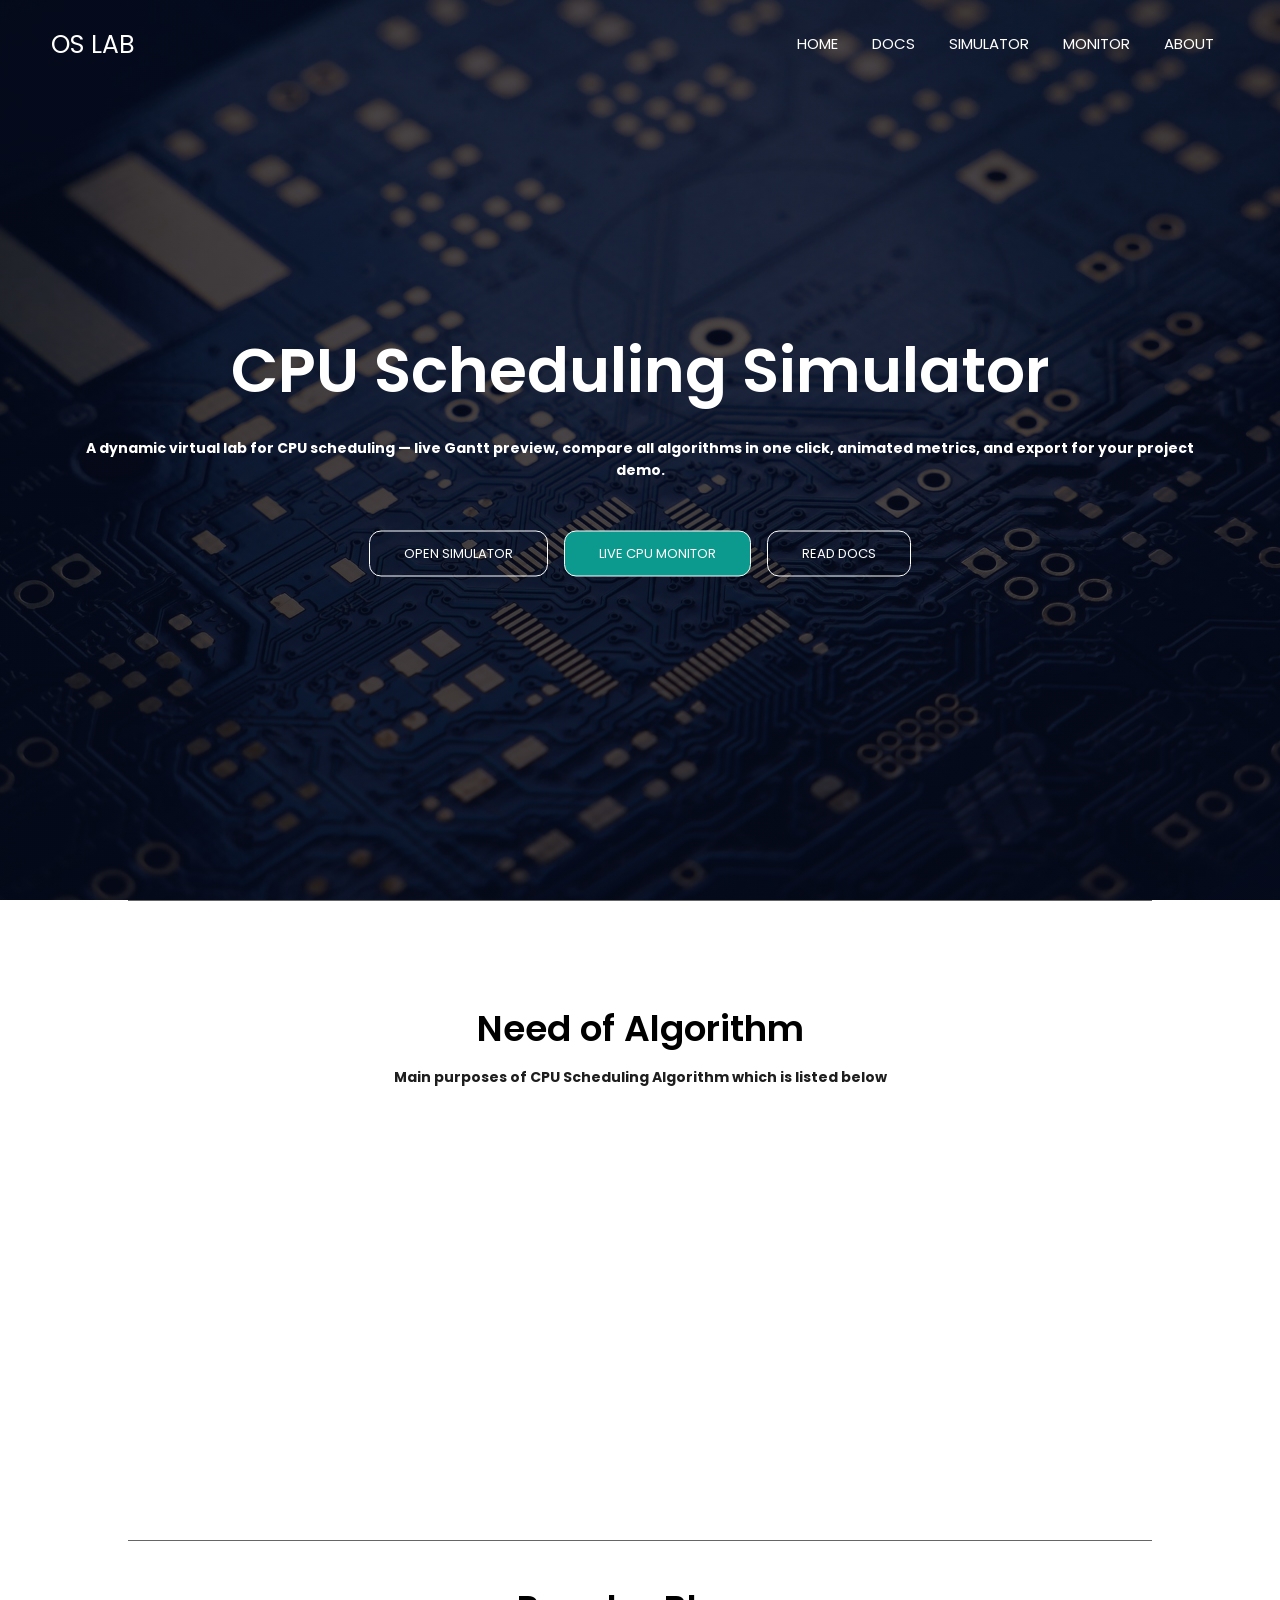
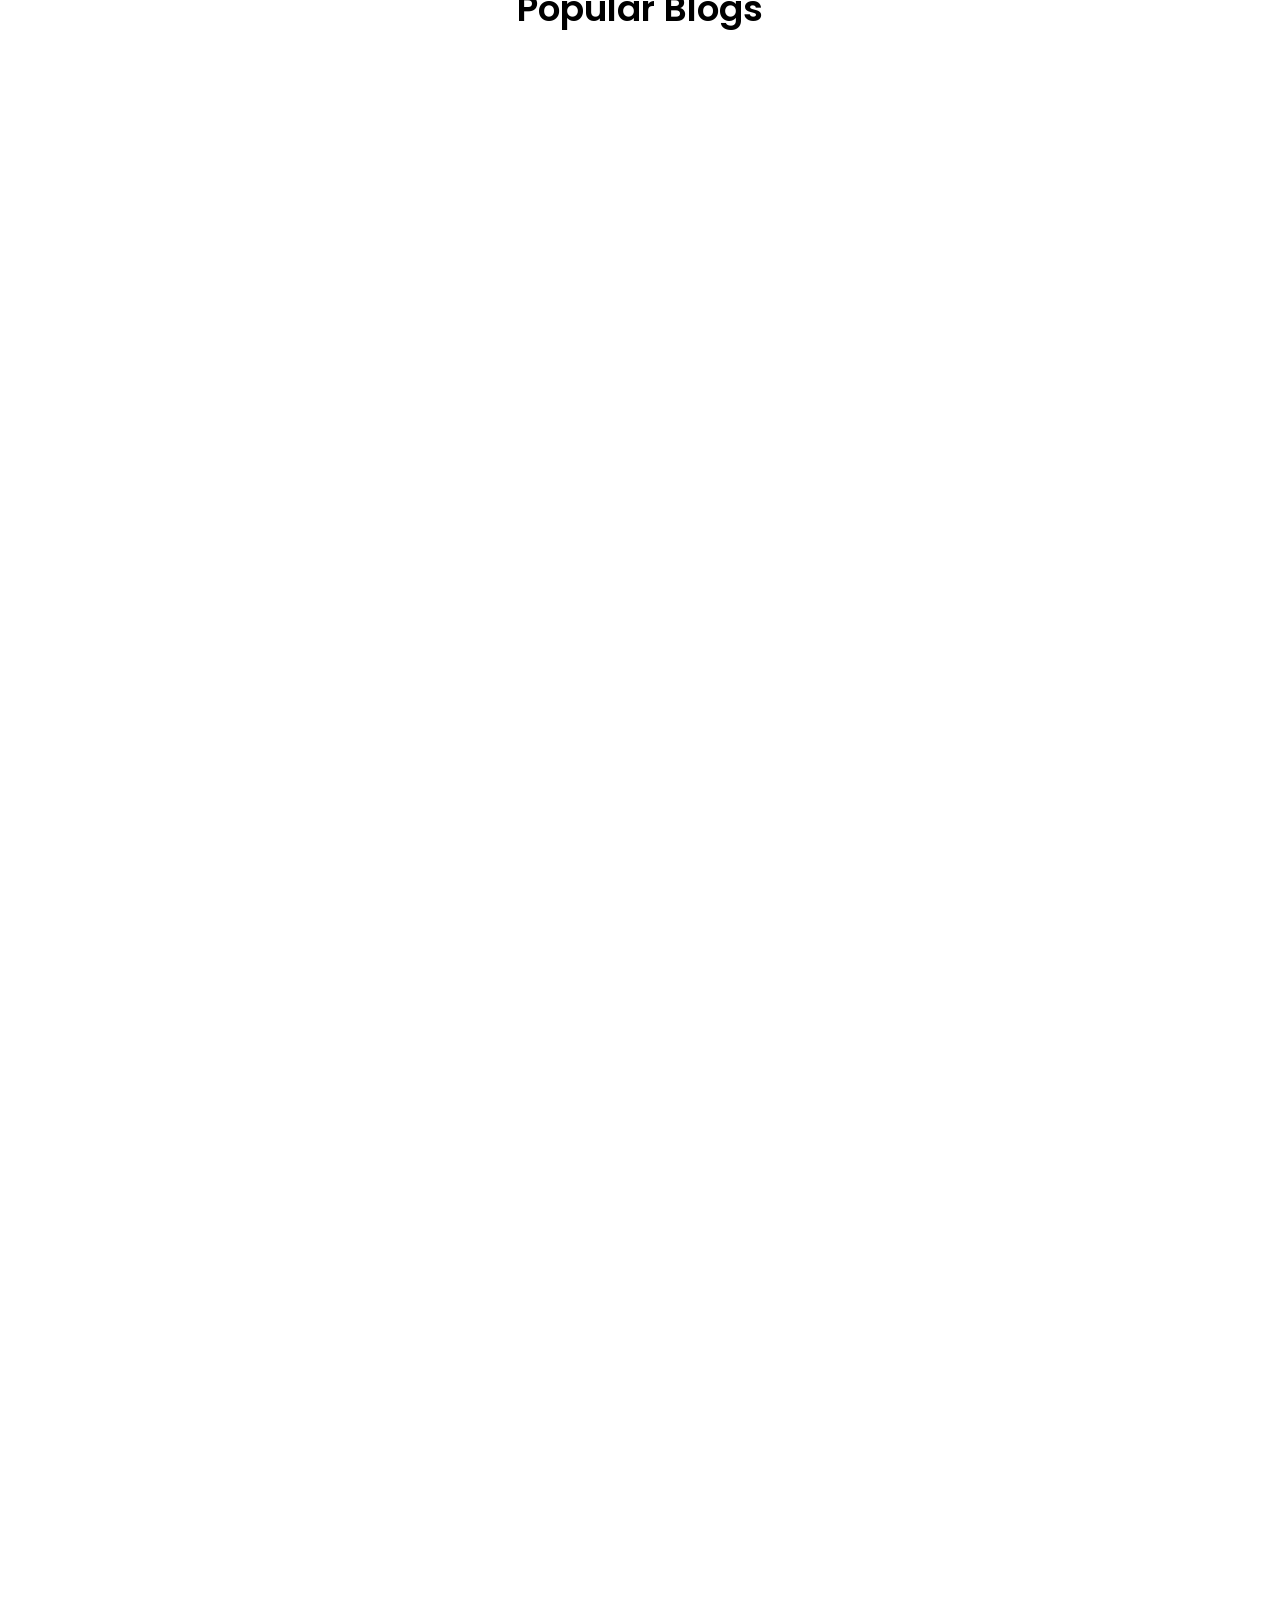
<file: index.html>
<!DOCTYPE html>
<html lang="en">

<head>
    <meta charset="UTF-8">
    <meta http-equiv="X-UA-Compatible" content="IE=edge">
    <meta name="viewport" content="width=device-width, initial-scale=1.0">
    <link rel="stylesheet" href="https://unpkg.com/aos@next/dist/aos.css" />
    <link rel="stylesheet" href="./style.css">
    <link rel="stylesheet" href="https://pro.fontawesome.com/releases/v5.10.0/css/all.css"
        integrity="sha384-AYmEC3Yw5cVb3ZcuHtOA93w35dYTsvhLPVnYs9eStHfGJvOvKxVfELGroGkvsg+p" crossorigin="anonymous" />
    <title>OS Virtual Lab</title>
</head>

<body>
    <section class="header">
        <nav>
            <a href="index.html">OS LAB</a>
            <div class="nav-links" id="navLinks">
                <i class="fas fa-window-close" onclick="hideMenu()"></i>
                <ul>
                    <li><a href="index.html">HOME</a></li>
                    <li><a href="docs.html">DOCS</a></li>
                    <li><a href="./backend/ganttcharts.html">SIMULATOR</a></li>
                    <li><a href="./backend/system-monitor.html">MONITOR</a></li>
                    <li><a href="about.html">ABOUT</a></li>

                </ul>
            </div>
            <i class="fas fa-bars" onclick="showMenu()"></i>
        </nav>

        <div class="text-box">
            <h1>
                CPU Scheduling Simulator
            </h1>
            <p id="heroTagline">
                A dynamic virtual lab for CPU scheduling — live Gantt preview, compare all algorithms
                in one click, animated metrics, and export for your project demo.
            </p>
            <a href="./backend/ganttcharts.html" class="hero-btn">OPEN SIMULATOR</a>
            <a href="./backend/system-monitor.html" class="hero-btn" style="margin-left:12px;background:#0b9a8d;">LIVE CPU MONITOR</a>
            <a href="docs.html" class="hero-btn" style="margin-left:12px;background:transparent;border:1px solid #fff;">READ DOCS</a>
        </div>
    </section>

    <section class="course">
        <h1>Need of Algorithm</h1>
        <p>Main purposes of CPU Scheduling Algorithm which is listed below</p>

        <div class="row" data-aos="zoom-in-up">
            <div class="course-colomn" >
                <h3>CPU Utilization</h3>
                <p>CPU scheduling is a process that allows one process to use the CPU while the execution of another process is on hold due to unavailability of any resource like I/O etc, thereby making full use of CPU. The aim of CPU scheduling is to maximize CPU utilization by making the system efficient, fast, and fair.</p>
            </div>
            <div class="course-colomn" >
                <h3>Max Performance</h3>
                <p>To make out the best use of the CPU and not to waste any CPU cycle, the CPU would be working most of the time(Ideally 100% of the time). Considering a real system, CPU usage should range from 40% (lightly loaded) to 90% (heavily loaded.)</p>
            </div>
            <div class="course-colomn" >
                <h3>Time Minimizing</h3>
                <p>There are many very different types of algorithms for different different tasks. By using them we can minimize waiting time, response time and turnaround time of processes. like turnaround time is minimized if most processes finish their next cpu burst within one time quantum.</p>

            </div>
        </div>
    </section>

    
    <section id="blog">
        <div class="blog-heading">
            <!-- <span>My Recent Post</span> -->
            <h1>Popular Blogs</h1>
        </div>

        <div class="blog-container" data-aos="zoom-in-up">
            <div class="blog-box">
                <div class="blog-img">
                    <img src="./images/CPU Scheduling_3.PNG" alt="Blog">
                </div>

                <div class="blog-text">
                    <span>18 July /Operating System</span>
                    <a href="https://www.fusion-reactor.com/blog/multithreading-and-multiprocessing/#:~:text=A%20multiprocessing%20system%20has%20more,runs%20parallel%20to%20each%20other." class="blog-title">Multithreading vs Multiprocessing?</a>
                    <p>In Multiprocessing, Many processes are executed simultaneously. While in multithreading, many threads of...</p>
                    <a href="https://www.fusion-reactor.com/blog/multithreading-and-multiprocessing/#:~:text=A%20multiprocessing%20system%20has%20more,runs%20parallel%20to%20each%20other." >Read More</a>
                </div>
            </div>

            <div class="blog-box">
                <div class="blog-img">
                    <img src="./images/CPU Scheduling_4.PNG" alt="Blog">
                </div>

                <div class="blog-text">
                    <span>29 Jan /Operating System</span>
                    <a href="https://www.eletimes.com/microprocessor-vs-microcontroller-what-is-the-difference#:~:text=Ultimately%2C%20microcontrollers%20and%20microprocessors%20are,that%20connects%20to%20external%20peripherals." class="blog-title">Microcontroller vs Microprocessor</a>
                    <p>microcontrollers and microprocessors are different ways of organizing and optimizing a...</p>
                    <a href="https://www.eletimes.com/microprocessor-vs-microcontroller-what-is-the-difference#:~:text=Ultimately%2C%20microcontrollers%20and%20microprocessors%20are,that%20connects%20to%20external%20peripherals." >Read More</a>
                </div>
            </div>

            <div class="blog-box">
                <div class="blog-img">
                    <img src="./images/CPU Scheduling_1.PNG" alt="Blog">
                </div>

                <div class="blog-text">
                    <span>02 Feb /Operating System</span>
                    <a href="https://www.crucial.in/articles/about-memory/what-is-the-difference-between-ram-and-rom#:~:text=RAM%20is%20volatile%20memory%20that,Find%20out%20more%20about%20RAM." class="blog-title">Difference between RAM and Rom</a>
                    <p>RAM is volatile memory that temporarily stores the files you are working on. ROM is non-volatile... </p>
                    <a href="https://www.crucial.in/articles/about-memory/what-is-the-difference-between-ram-and-rom#:~:text=RAM%20is%20volatile%20memory%20that,Find%20out%20more%20about%20RAM." >Read More</a>
                </div>
            </div>
        </div>

        <div class="blog-container" data-aos="zoom-in-up">
            <div class="blog-box">
                <div class="blog-img">
                    <img src="./images/CPU Scheduling_5.PNG" alt="Blog">
                </div>

                <div class="blog-text">
                    <span>9 Feb /Operating System</span>
                    <a href="https://www.tutorialspoint.com/semaphores-in-operating-system" class="blog-title">What is Semaphore?</a>
                    <p>a semaphore is a variable or abstract data type used to control access to a common resource by...</p>
                    <a href="https://www.tutorialspoint.com/semaphores-in-operating-system" >Read More</a>
                </div>
            </div>

            <div class="blog-box">
                <div class="blog-img">
                    <img src="./images/CPU Scheduling_6.PNG" alt="Blog">
                </div>

                <div class="blog-text">
                    <span>19 Jan /Operating System</span>
                    <a href="https://www.geeksforgeeks.org/introduction-of-deadlock-in-operating-system/" class="blog-title">What is Deadlock?</a>
                    <p>A deadlock is a condition that may happen in a system composed of multiple processes that can access...</p>
                    <a href="https://www.geeksforgeeks.org/introduction-of-deadlock-in-operating-system/" >Read More</a>
                </div>
            </div>

            <div class="blog-box">
                <div class="blog-img">
                    <img src="./images/CPU Scheduling_7.PNG" alt="Blog">
                </div>

                <div class="blog-text">
                    <span>18 May /Operating System</span>
                    <a href="https://www.techopedia.com/definition/1115/storage#:~:text=Storage%20is%20a%20process%20through,data%2C%20either%20temporarily%20or%20permanently." class="blog-title">What is Storage ?</a>
                    <p>Storage is a process through which digital data is saved within a data storage device by means of...</p>
                    <a href="https://www.techopedia.com/definition/1115/storage#:~:text=Storage%20is%20a%20process%20through,data%2C%20either%20temporarily%20or%20permanently." >Read More</a>
                </div>
            </div>
        </div>
    </section>



    <section class="course" data-aos="fade-up">
        <h1>Built for your project submission</h1>
        <div class="row">
            <div class="course-colomn">
                <h3>Report ready</h3>
                <p>Use <code>docs/PROJECT_REPORT_TEMPLATE.md</code> for chapters — abstract, design, testing, and results.</p>
            </div>
            <div class="course-colomn">
                <h3>Viva ready</h3>
                <p>Practice with <code>docs/VIVA_QUESTIONS.md</code> while running the live simulator on screen.</p>
            </div>
            <div class="course-colomn">
                <h3>Demo ready</h3>
                <p>Load sample workloads, show Gantt charts, and export CSV for your presentation slides.</p>
            </div>
        </div>
        <div class="row" style="margin-top:20px;">
            <div class="course-colomn">
                <h3>Real-time monitor</h3>
                <p>See your PC’s actual CPU &amp; RAM usage and learn how the OS manages it — linked to scheduling theory.</p>
            </div>
        </div>
    </section>

    <section class="cta" data-aos="zoom-in-up">
        <h1>Theory, simulator & project info<br>— all in one place</h1>
        <a href="./docs.html" class="hero-btn">Documentation</a>
        <a href="about.html" class="hero-btn" style="margin-left:12px;">About Project</a>
    </section>

    <section class="footer">
        <!-- <h4>About Us</h4>
        <p>Lorem ipsum dolor sit amet consectetur adipisicing elit. Soluta pariatur eveniet eaque provident error velit totam quos. Corrupti sunt omnis<br>  eligendi ut enim, sed magnamquo laboriosam, aspernatur nulla ipsum commodi itaque accusantium sapiente!</p> -->

        <!-- <div class="icons">
            <a href="https://www.facebook.com"><i  class="fab fa-facebook"></i></a>
            <a href="https://www.instagram.com/invites/contact/?i=17s1o7wfms500&utm_content=i08g8yn"><i class="fab fa-instagram"></i></a>
            <a href="https://twitter.com/Krutarth12345?t=JASTMDZLzUB4VOR-OEd_kg&s=09"><i class="fab fa-twitter"></i></a>
            <a href="https://www.linkedin.com/in/krutarth-patel-653065205 "><i class="fab fa-linkedin"></i></a>
        </div>
            
        <p>Made With <i class="far fa-heart"></i> by G5-team1</p>
        <p> <i class="fa fa-copyright"></i> copyright 2022 || All rights reserved</p> -->
    </section>

    <script>
        var navLinks = document.getElementById("navLinks");
        function showMenu() {
            navLinks.style.right = "0";
        }

        function hideMenu() {
            navLinks.style.right = "-200px";
        }

        function gotoDocs(){
            location.href = ("docs.html");
        }
    </script>

    <!-- animation for cards -->
    <script src="https://unpkg.com/aos@next/dist/aos.js"></script>
    <script>
      AOS.init({ offset: 100, duration: 800 });

      (function () {
        var lines = [
          "Live Gantt chart updates as you type…",
          "Compare FCFS, SJF, SRTF, RR & Priority instantly…",
          "Animated metrics & CSV export for your report…"
        ];
        var el = document.getElementById("heroTagline");
        if (!el) return;
        var i = 0;
        setInterval(function () {
          el.style.opacity = "0";
          setTimeout(function () {
            i = (i + 1) % lines.length;
            el.textContent = lines[i];
            el.style.opacity = "1";
          }, 400);
        }, 4000);
        el.style.transition = "opacity 0.4s ease";
      })();
    </script>
</body>

</html>
</file>
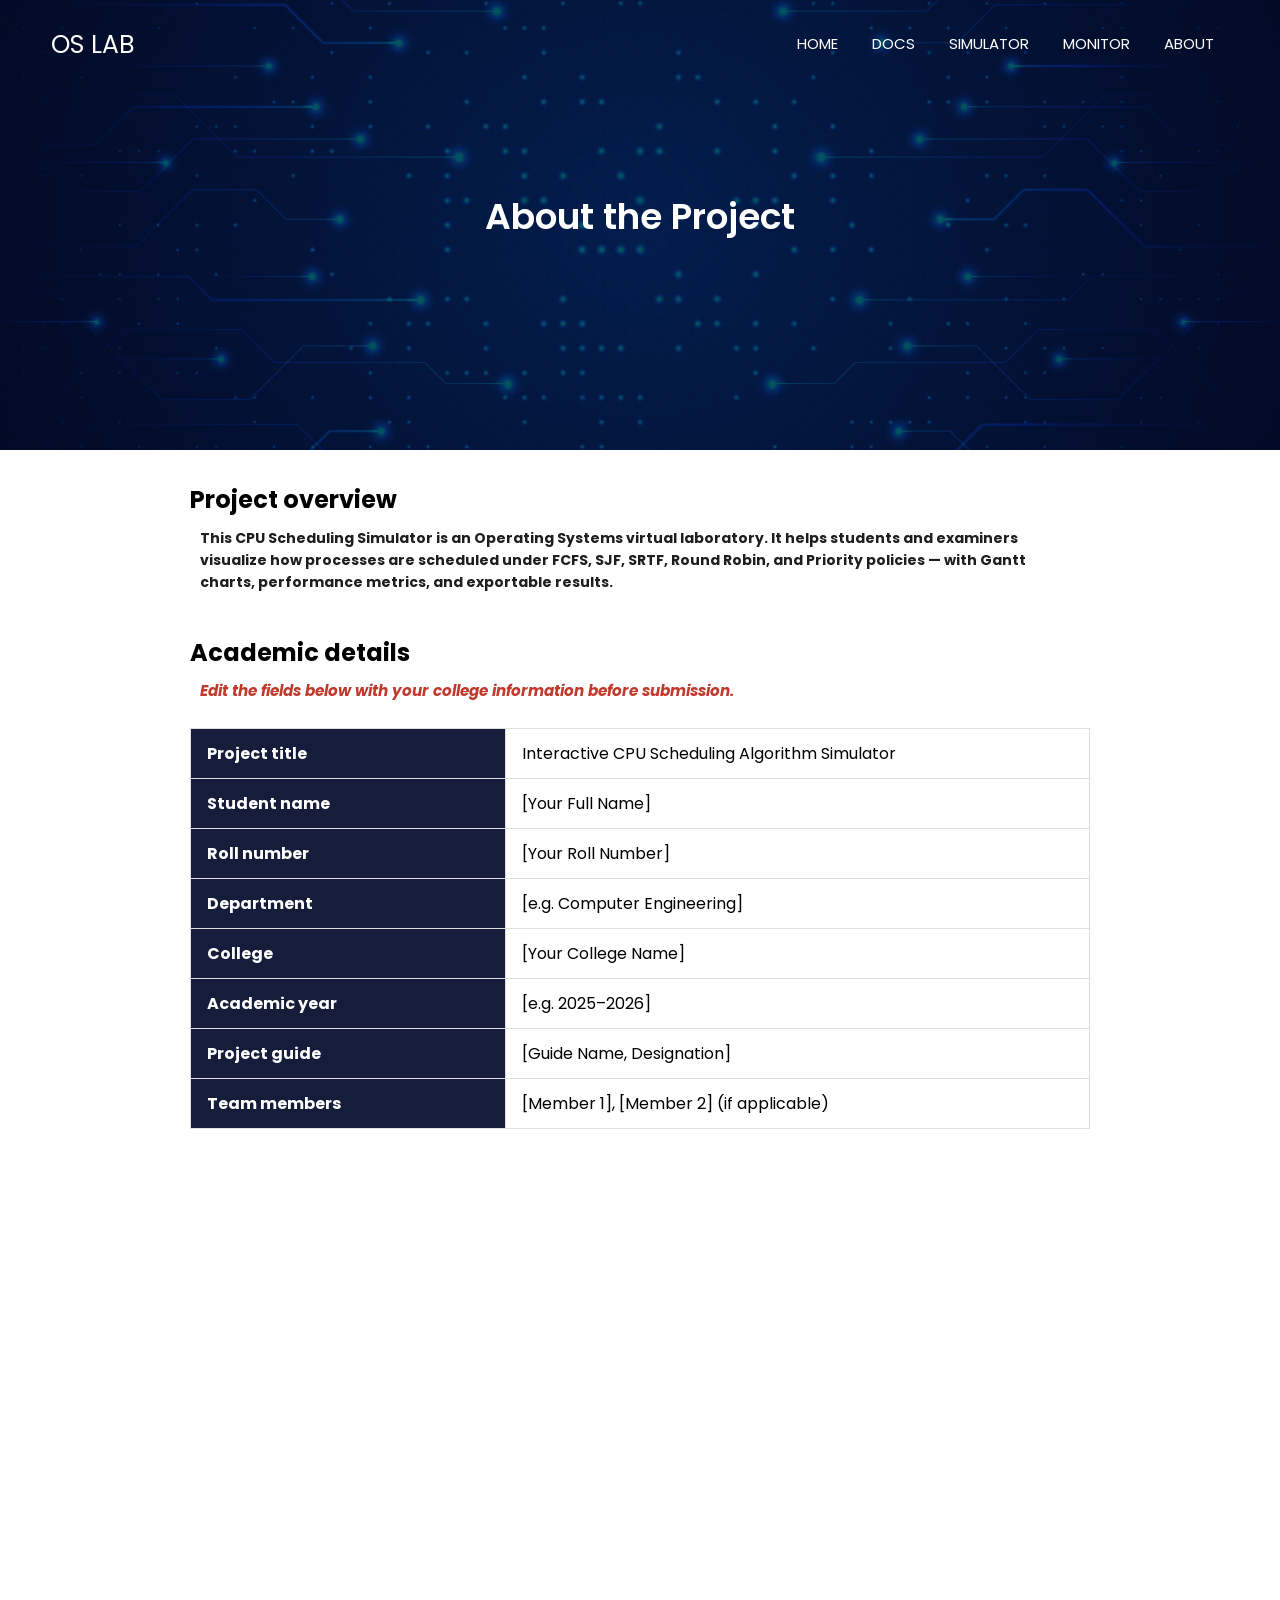
<file: about.html>
<!DOCTYPE html>
<html lang="en">

<head>
    <meta charset="UTF-8">
    <meta http-equiv="X-UA-Compatible" content="IE=edge">
    <meta name="viewport" content="width=device-width, initial-scale=1.0">
    <link rel="stylesheet" href="https://unpkg.com/aos@next/dist/aos.css" />
    <link rel="stylesheet" href="./style.css">
    <link rel="stylesheet" href="./about.css">
    <link rel="stylesheet" href="https://pro.fontawesome.com/releases/v5.10.0/css/all.css"
        integrity="sha384-AYmEC3Yw5cVb3ZcuHtOA93w35dYTsvhLPVnYs9eStHfGJvOvKxVfELGroGkvsg+p" crossorigin="anonymous" />
    <title>About Project — OS Virtual Lab</title>
</head>

<body>
    <section class="sub-header">
        <nav>
            <a href="index.html">OS LAB</a>
            <div class="nav-links" id="navLinks">
                <i class="fas fa-window-close" onclick="hideMenu()"></i>
                <ul>
                    <li><a href="index.html">HOME</a></li>
                    <li><a href="docs.html">DOCS</a></li>
                    <li><a href="./backend/ganttcharts.html">SIMULATOR</a></li>
                    <li><a href="./backend/system-monitor.html">MONITOR</a></li>
                    <li><a href="about.html">ABOUT</a></li>
                </ul>
            </div>
            <i class="fas fa-bars" onclick="showMenu()"></i>
        </nav>
        <h1>About the Project</h1>
    </section>

    <section class="about-block container_docs" data-aos="fade-up">
        <h2>Project overview</h2>
        <p>
            This <strong>CPU Scheduling Simulator</strong> is an Operating Systems virtual laboratory.
            It helps students and examiners visualize how processes are scheduled under FCFS, SJF, SRTF,
            Round Robin, and Priority policies — with Gantt charts, performance metrics, and exportable results.
        </p>
    </section>

    <section class="about-block container_docs" data-aos="fade-up">
        <h2>Academic details</h2>
        <p class="edit-hint">Edit the fields below with your college information before submission.</p>
        <table class="about-table">
            <tr><th>Project title</th><td>Interactive CPU Scheduling Algorithm Simulator</td></tr>
            <tr><th>Student name</th><td>[Your Full Name]</td></tr>
            <tr><th>Roll number</th><td>[Your Roll Number]</td></tr>
            <tr><th>Department</th><td>[e.g. Computer Engineering]</td></tr>
            <tr><th>College</th><td>[Your College Name]</td></tr>
            <tr><th>Academic year</th><td>[e.g. 2025–2026]</td></tr>
            <tr><th>Project guide</th><td>[Guide Name, Designation]</td></tr>
            <tr><th>Team members</th><td>[Member 1], [Member 2] (if applicable)</td></tr>
        </table>
    </section>

    <section class="about-block container_docs" data-aos="fade-up">
        <h2>Objectives</h2>
        <ul class="about-list">
            <li>Implement standard CPU scheduling algorithms in a browser-based tool</li>
            <li>Display Gantt-chart execution timelines for teaching and viva demos</li>
            <li>Calculate waiting time, turnaround time, and CPU utilization</li>
            <li>Provide theory documentation and report-ready templates</li>
        </ul>
    </section>

    <section class="about-block container_docs" data-aos="fade-up">
        <h2>Modules</h2>
        <ul class="about-list">
            <li><strong>Home</strong> — Introduction and navigation</li>
            <li><strong>Documentation</strong> — Algorithm theory and advantages/disadvantages</li>
            <li><strong>Simulator</strong> — Input, Gantt chart, charts, CSV export</li>
            <li><strong>Report kit</strong> — See <code>docs/PROJECT_REPORT_TEMPLATE.md</code> and <code>docs/VIVA_QUESTIONS.md</code></li>
        </ul>
    </section>

    <section class="about-block container_docs" data-aos="fade-up">
        <h2>Tools & technologies</h2>
        <p>HTML5, CSS3, JavaScript, jQuery, Bootstrap, Chart.js, MathJax</p>
    </section>

    <section class="cta" data-aos="zoom-in-up">
        <h1>Try the simulator<br>for your demo</h1>
        <a href="./backend/ganttcharts.html" class="hero-btn">Open Simulator</a>
    </section>

    <section class="footer"></section>

    <script>
        var navLinks = document.getElementById("navLinks");
        function showMenu() { navLinks.style.right = "0"; }
        function hideMenu() { navLinks.style.right = "-200px"; }
    </script>
    <script src="https://unpkg.com/aos@next/dist/aos.js"></script>
    <script>AOS.init({ offset: 80, duration: 700 });</script>
</body>

</html>
</file>
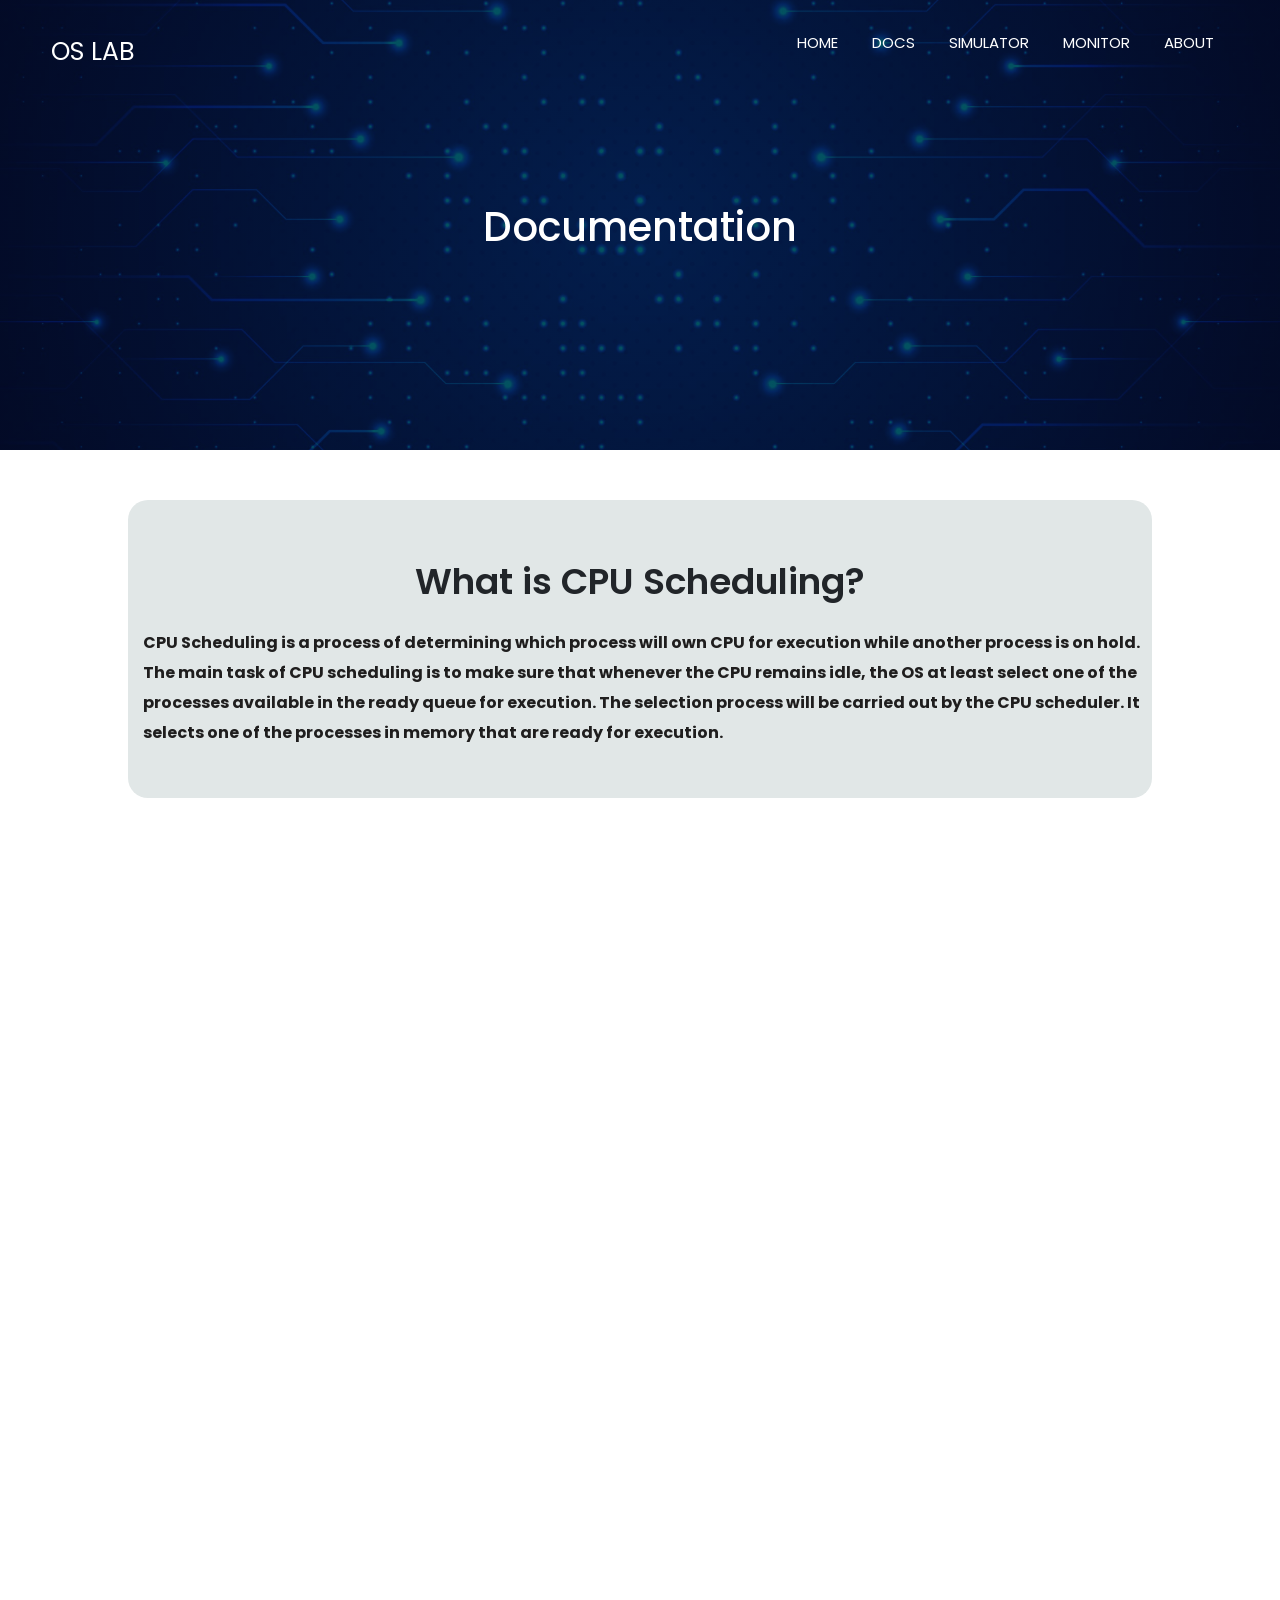
<file: docs.html>
<!DOCTYPE html>
<html lang="en">

<head>
    <meta charset="UTF-8">
    <meta http-equiv="X-UA-Compatible" content="IE=edge">
    <meta name="viewport" content="width=device-width, initial-scale=1.0">
    <link rel="stylesheet" href="https://unpkg.com/aos@next/dist/aos.css" />
    <link rel="stylesheet" href="./style.css">
    <link rel="stylesheet" href="https://pro.fontawesome.com/releases/v5.10.0/css/all.css"
        integrity="sha384-AYmEC3Yw5cVb3ZcuHtOA93w35dYTsvhLPVnYs9eStHfGJvOvKxVfELGroGkvsg+p" crossorigin="anonymous" />
    <link rel="stylesheet" href="./docs.css">
    <link href="https://cdn.jsdelivr.net/npm/bootstrap@5.1.3/dist/css/bootstrap.min.css" rel="stylesheet"
        integrity="sha384-1BmE4kWBq78iYhFldvKuhfTAU6auU8tT94WrHftjDbrCEXSU1oBoqyl2QvZ6jIW3" crossorigin="anonymous">
    <title>OS Virtual Lab</title>
</head>

<body>
    <section class="sub-header">
        <nav>
            <a href="index.html">OS LAB</a>
            <div class="nav-links" id="navLinks">
                <i class="fas fa-window-close" onclick="hideMenu()"></i>
                <ul>
                    <li><a href="index.html">HOME</a></li>
                    <li><a href="docs.html">DOCS</a></li>
                    <li><a href="./backend/ganttcharts.html">SIMULATOR</a></li>
                    <li><a href="./backend/system-monitor.html">MONITOR</a></li>
                    <li><a href="about.html">ABOUT</a></li>

                </ul>
            </div>
            <i class="fas fa-bars" onclick="showMenu()"></i>
        </nav>

        <h1>Documentation</h1>

    </section>



    <section class="container_docs" >
        <h1>What is CPU Scheduling?</h1>
        <p>CPU Scheduling is a process of determining which process will own CPU for execution while another process is
            on hold. The main task of CPU scheduling is to make sure that whenever the CPU remains idle, the OS at least
            select one of the processes available in the ready queue for execution. The selection process will be
            carried out by the CPU scheduler. It selects one of the processes in memory that are ready for execution.
        </p>
    </section>

    <section class="container_docs" data-aos="zoom-in-up">
        <h1>Why CPU Scheduling?</h1>
        <p>A typical process involves both I/O time and CPU time. In a uni programming system like MS-DOS, time spent
            waiting for I/O is wasted and CPU is free during this time. In multi programming systems, one process can
            use CPU while another is waiting for I/O. This is possible only with process scheduling.<br><br>
            <strong>Objectives of Process Scheduling Algorithm</strong>
            <li>Max CPU utilization [Keep CPU as busy as possible]</li>
            <li>Fair allocation of CPU.</li>
            <li>Max throughput [Number of processes that complete their execution per time unit]</li>
            <li>Min turnaround time [Time taken by a process to finish execution]</li>
            <li>Min waiting time [Time a process waits in ready queue]</li>
            <li>Min response time [Time when a process produces first response]</li>

        </p>
    </section>

    <section class="container_docs special" data-aos="zoom-in-up">
        <h1>Important CPU scheduling Terminologies</h1>
        <!-- <p>A typical process involves both I/O time and CPU time. In a uni programming system like MS-DOS, time spent waiting for I/O is wasted and CPU is free during this time. In multi programming systems, one process can use CPU while another is waiting for I/O. This is possible only with process scheduling.<br><br> -->
        <li><strong>Burst Time/Execution Time:</strong> It is a time required by the process to complete execution. It
            is also called running time.</li>
        <li><strong>Arrival Time:</strong> when a process enters in a ready state</li>
        <li><strong>Finish Time:</strong> when process complete and exit from a system</li>
        <li><strong>Multiprogramming:</strong> A number of programs which can be present in memory at the same time.
        </li>
        <li><strong>Jobs:</strong> It is a type of program without any kind of user interaction.</li>
        <li><strong>User:</strong> It is a kind of program having user interaction.</li>
        <li><strong>Process:</strong> It is the reference that is used for both job and user.</li>
        <li><strong>CPU/IO burst cycle:</strong> Characterizes process execution, which alternates between CPU and I/O
            activity. CPU times are shorter than the time of I/O.</li>

        </p>
    </section>











    <section class="container_docs" data-aos="zoom-in-up">
        <h1>Types of CPU Scheduling</h1>
        <p>There is mainly two major types of CPU Scheduling which is listed below.There is sub-types of this algorithm also. we have discussed all algorithm in details below. </p>
        <li>Preemptive Algorithm</li>
        <li>Non Preemptive Algorithm</li>
        <br>

        <p><strong class="bold">Preemptive Scheduling</strong><br><br>
            In Preemptive Scheduling, the tasks are mostly assigned with their priorities. Sometimes it is important to
            run a task with a higher priority before another lower priority task, even if the lower priority task is
            still running. The lower priority task holds for some time and resumes when the higher priority task
            finishes its execution.<br><br>
            <br>
            <strong class="bold">Non-Preemptive Scheduling</strong><br><br>
            In this type of scheduling method, the CPU has been allocated to a specific process. The process that keeps
            the CPU busy will release the CPU either by switching context or terminating. It is the only method that can
            be used for various hardware platforms. That’s because it doesn’t need special hardware (for example, a
            timer) like preemptive scheduling.
        </p>

        

    </section>


    <section class="container_docs" data-aos="zoom-in-up">
        <h1>Algorithm comparison (for your report)</h1>
        <p>Use this table when writing the literature survey or results chapter. Run the same workload in the simulator under each algorithm and fill in your measured averages.</p>
        <table class="table table-bordered" style="max-width:100%;margin-top:1rem;">
            <thead>
                <tr>
                    <th>Algorithm</th>
                    <th>Type</th>
                    <th>Typical strength</th>
                    <th>Main drawback</th>
                </tr>
            </thead>
            <tbody>
                <tr><td>FCFS</td><td>Non-preemptive</td><td>Simple, fair in arrival order</td><td>Convoy effect, high average wait</td></tr>
                <tr><td>SJF</td><td>Non-preemptive</td><td>Minimizes average waiting (if bursts known)</td><td>Starvation of long jobs</td></tr>
                <tr><td>SRTF</td><td>Preemptive</td><td>Responsive to short remaining jobs</td><td>Frequent context switches</td></tr>
                <tr><td>Round Robin</td><td>Preemptive</td><td>Fair, good for time-sharing</td><td>Quantum tuning, higher overhead</td></tr>
                <tr><td>Priority</td><td>Usually non-preemptive*</td><td>Important jobs first</td><td>Starvation of low priority</td></tr>
            </tbody>
        </table>
        <p style="margin-top:0.75rem;font-size:0.95rem;">* Check your simulator implementation for preemptive behavior on SRTF and Round Robin.</p>
        <button class="btn_1" onclick="gotoSimulator();">Compare in Simulator</button>
    </section>

    <section class="container_docs" data-aos="zoom-in-up">
        <h1>Types of CPU scheduling Algorithm</h1>
        <p>There are mainly six types of process scheduling algorithm</p>
        <!-- <lo> -->
        <li>First Come First Serve (FCFS)</li>
        <li>Shortest-Job-First (SJF) Scheduling</li>
        <li>Shortest Remaining Time</li>
        <li>Priority Scheduling</li>
        <li>Round Robin Scheduling</li>
        <li>Multilevel Queue Scheduling</li>
        <br>
    </section>



    <section class="container_docs" data-aos="zoom-in-up">
        <h1>1) First Come First Serve</h1>
        <p>First Come First Serve is the full form of FCFS. It is the easiest and most simple CPU scheduling algorithm.
            In this type of algorithm, the process which requests the CPU gets the CPU allocation first. This scheduling
            method can be managed with a FIFO queue.<br><br>

            As the process enters the ready queue, its PCB (Process Control Block) is linked with the tail of the queue.
            So, when CPU becomes free, it should be assigned to the process at the beginning of the queue.</p>

        <h4>
            <li>Advantages</li>
        </h4>
        <p>1. It is simple and easy to understand.<br></p>

        <h4>
            <li>Disadvantages</li>
        </h4>
        <p>1. The process with less execution time suffer i.e. waiting time is often quite long.<br><br>
            2. Favors CPU Bound process then I/O bound process.<br><br>
            3. FCFS algorithm is particularly troublesome for time-sharing systems, where it is important that each user
            get a share of the CPU at regular intervals.</p>
            <button class="btn_1" onclick="gotoSimulator();">Go to Simulator</button>
        <br>
    </section>

    <section class="container_docs" data-aos="zoom-in-up">
        <h1>2) Shortest Remaining Time</h1>
        <p>The full form of SRT is Shortest remaining time. It is also known as SJF preemptive scheduling. In this
            method, the process will be allocated to the task, which is closest to its completion. This method prevents
            a newer ready state process from holding the completion of an older process.<br></p>

        <h4>
            <li>Advantages</li>
        </h4>
        <p>1. The main advantage of the SRTF algorithm is that it makes the processing of the jobs faster than the SJF
            algorithm, mentioned it’s overhead charges are not counted.</p>

        <h4>
            <li>Disadvantages</li>
        </h4>
        <p>1. In SRTF, the context switching is done a lot more times than in SJN due to more consumption of the CPU's
            valuable time for processing. The consumed time of CPU then adds up to its processing time and which then
            diminishes the advantage of fast processing of this algorithm.<br></p>
            <button class="btn_1" onclick="gotoSimulator();">Go to Simulator</button>
        <br>
    </section>

    <section class="container_docs" data-aos="zoom-in-up">
        <h1>3) Priority Based Scheduling</h1>
        <p>Priority scheduling is a method of scheduling processes based on priority. In this method, the scheduler
            selects the tasks to work as per the priority.<br><br>

            Priority scheduling also helps OS to involve priority assignments. The processes with higher priority should
            be carried out first, whereas jobs with equal priorities are carried out on a round-robin or FCFS basis.
            Priority can be decided based on memory requirements, time requirements, etc.<br><br>

        </p>
        <h4>
            <li>Advantages</li>
        </h4>
        <p>1. This provides a good mechanism where the relative importance of each process maybe precisely defined.<br>
        </p>

        <h4>
            <li>Disadvantages</li>
        </h4>
        <p>1. If high priority processes use up a lot of CPU time, lower priority processes may starve and be postponed
            indefinitely.The situation where a process never gets scheduled to run is called starvation<br><br>
            2. Another problem is deciding which process gets which priority level assigned to it..<br></p>
            <button class="btn_1" onclick="gotoSimulator();">Go to Simulator</button>
        <br>
    </section>

    <section class="container_docs" data-aos="zoom-in-up">
        <h1>4) Round-Robin Scheduling</h1>
        <p>Round robin is the oldest, simplest scheduling algorithm. The name of this algorithm comes from the
            round-robin principle, where each person gets an equal share of something in turn. It is mostly used for
            scheduling algorithms in multitasking. This algorithm method helps for starvation free execution of
            processes.<br><br></p>

        <h4>
            <li>Advantages</li>
        </h4>
        <p>1. Every process gets an equal share of the CPU.<br><br>
            2. RR is cyclic in nature, so there is no starvation.</p>

        <h4>
            <li>Disadvantages</li>
        </h4>
        <p>1. Setting the quantum too short, increases the overhead and lowers the CPU efficiency, but setting it too
            long may cause poor response to short processes.<br><br>
            2. Average waiting time under the RR policy is often long.<br>
        </p>
        <button class="btn_1" onclick="gotoSimulator();">Go to Simulator</button>
        <br>
    </section>

    <section class="container_docs" data-aos="zoom-in-up">
        <h1>5) Shortest Job First</h1>
        <p>SJF is a full form of (Shortest job first) is a scheduling algorithm in which the process with the shortest
            execution time should be selected for execution next. This scheduling method can be preemptive or
            non-preemptive. It significantly reduces the average waiting time for other processes awaiting
            execution.<br></p>

        <h4>
            <li>Advantages</li>
        </h4>
        <p>1. Shortest jobs are favored.<br><br>
            2. It is provably optimal, in that it gives the minimum average waiting time for a given set of processes.
        </p>

        <h4>
            <li>Disadvantages</li>
        </h4>
        <p>1. SJF may cause starvation, if shorter processes keep coming. This problem is solved by aging..<br><br>
            2. It cannot be implemented at the level of short term CPU scheduling.<br></p>

            <button class="btn_1" onclick="gotoSimulator();">Go to Simulator</button>
        <br>
    </section>

    <section class="container_docs" data-aos="zoom-in-up">
        <h1>6) Multiple-Level Queues Scheduling</h1>
        <p>This algorithm separates the ready queue into various separate queues. In this method, processes are assigned
            to a queue based on a specific property of the process, like the process priority, size of the memory,
            etc.<br><br>

            However, this is not an independent scheduling OS algorithm as it needs to use other types of algorithms in
            order to schedule the jobs.<br><br></p>

        <h4>
            <li>Advantages</li>
        </h4>
        <p>1. Application of separate scheduling for various kind of processes is possible
            .<br></p>

        <h4>
            <li>Disadvantages</li>
        </h4>
        <p>1. The lowest level process faces starvation problem.<br></p>

        <button class="btn_1" onclick="gotoSimulator();">Go to Simulator</button>
        <br>
    </section>

     
    <section class="footer">
        <!-- <h4>About Us</h4>
        <p>Lorem ipsum dolor sit amet consectetur adipisicing elit. Soluta pariatur eveniet eaque provident error velit totam quos. Corrupti sunt omnis<br>  eligendi ut enim, sed magnamquo laboriosam, aspernatur nulla ipsum commodi itaque accusantium sapiente!</p> -->

        <!-- <div class="icons">
            <a href="https://www.facebook.com"><i  class="fab fa-facebook"></i></a>
            <a href="https://www.instagram.com/invites/contact/?i=17s1o7wfms500&utm_content=i08g8yn"><i class="fab fa-instagram"></i></a>
            <a href="https://twitter.com/Krutarth12345?t=JASTMDZLzUB4VOR-OEd_kg&s=09"><i class="fab fa-twitter"></i></a>
            <a href="https://www.linkedin.com/in/krutarth-patel-653065205 "><i class="fab fa-linkedin"></i></a>
        </div>
            
        <p>Made With <i class="far fa-heart"></i> by G5-team1</p>
        <p> <i class="fa fa-copyright"></i> copyright 2022 || All rights reserved</p> -->
    </section>

    <script src="https://cdn.jsdelivr.net/npm/@popperjs/core@2.10.2/dist/umd/popper.min.js"
        integrity="sha384-7+zCNj/IqJ95wo16oMtfsKbZ9ccEh31eOz1HGyDuCQ6wgnyJNSYdrPa03rtR1zdB"
        crossorigin="anonymous"></script>
    <script src="https://cdn.jsdelivr.net/npm/bootstrap@5.1.3/dist/js/bootstrap.bundle.min.js"
        integrity="sha384-ka7Sk0Gln4gmtz2MlQnikT1wXgYsOg+OMhuP+IlRH9sENBO0LRn5q+8nbTov4+1p"
        crossorigin="anonymous"></script>
    <script src="https://cdn.jsdelivr.net/npm/bootstrap@5.1.3/dist/js/bootstrap.min.js"
        integrity="sha384-QJHtvGhmr9XOIpI6YVutG+2QOK9T+ZnN4kzFN1RtK3zEFEIsxhlmWl5/YESvpZ13"
        crossorigin="anonymous"></script>

    <script>
        var navLinks = document.getElementById("navLinks");
        function showMenu() {
            navLinks.style.right = "0";
        }

        function hideMenu() {
            navLinks.style.right = "-200px";
        }

        function gotoSimulator(){
            location.href = ("./backend/ganttcharts.html");
        }
    </script>


    <!-- For the animation -->
    <script src="https://unpkg.com/aos@next/dist/aos.js"></script>
    <script>
      AOS.init({
        offset: 200, // offset (in px) from the original trigger point
        duration: 800
      });
    </script>
</body>

</html>
</file>
<file: style.css>
@import url('https://fonts.googleapis.com/css2?family=Poppins&display=swap');

*{
    margin:0;
    padding:0;
    font-family: 'Poppins', sans-serif;
}

.header{
    min-height: 100vh;
    width:100%;
    background-image: linear-gradient(rgba(4,9,30,0.7),rgba(4,9,30,0.7)),url(./eduford_img/main_bg.JPG);
    background-size:cover;
    background-position: center;
    position:relative;
}

nav{
    display: flex;
    justify-content: space-between;
    padding: 2% 4%;
    align-items: center;
}

nav .fas{
    display:none;
}

/* nav .far{
    display:none;
} */

.nav-links{
    flex: 1;
    text-align: right;

}

nav a {
    font-size: 25px;
    color: white;
    text-align: center;
    text-decoration: none;

}

.nav-links ul li{
    list-style: none;
    display: inline-block;
    padding: 5px 15px;
    position: relative;
}

.nav-links ul li a{
    color: white;
    text-decoration:none;
    font-size: 15px;
    font-family: 'Poppins', sans-serif;
}

.navStyle .nav-links ul li a{
    color: #fff;
    text-decoration:none;
    /* font-weight: bold; */
    font-size: 15px;
    font-family: 'Poppins', sans-serif;
}


.nav-links ul li ::after{
    content: '';
    width: 0%;
    height: 2px;
    background: #f44336;
    display: block;
    margin: auto;
    transition: 0.5s;
}

.nav-links ul li:hover ::after{
    content: '';
    width: 100%;
    height: 2px;
    background: #f44336;
    display: block;
    margin: auto;
}

.text-box{
    width:90%;
    color:#fff;
    position:absolute;
    top:50%;
    left:50%;
    transform:translate(-50%,-50%);
    text-align:center;
}

.text-box h1{
    font-size:62px;
}

.text-box p{
    margin:10px 0 40px;
    font-size:14px;
    color: #fff;
}

.text-box a{
    color: #fff;
}

.hero-btn{
    display:inline-block;
    text-decoration:none;
    color:#fff;
    border:1px solid #fff;
    font-size:13px;
    position: relative;
    padding:12px 34px;
    cursor:pointer;
    background:transparent;
    border-radius:12px;
}

.hero-btn:hover{
    border:1px solid #f44336;
    background: #f44336;
    transition: 0.7s;
}

@media only screen and (max-width:730px){
    .text-box h1{
        font-size:20px;
    }

    .nav-links ul li{
        display: block;
    }

    .nav-links{
        position: fixed;
        background: #f44336;
        height: 100%;
        top:0;
        right:-250px;
        width:200px;
        text-align: left;
        z-index: 2;
        transition: 1s;

    }


    nav .fas{
        display: block;
        color: #fff;
        margin: 10px;
        font-size:22px;
        cursor:pointer;
    }
    
    /* nav .far{
        display: block;
        color: #fff;
        margin: 10px;
        font-size:22px;
        cursor:pointer;
    } */

    
    .nav-links ul{
        padding:30px;
    }
}

.course{
    width:80%;
    border-top: 1px solid rgba(0,0,0,0.6);
    border-bottom: 1px solid rgba(0,0,0,0.6);

    margin:auto;
    padding-top:100px;
    text-align:center;
}

h1{
    font-size:36px;
    font-weight: 600;
}

p{
    color: rgb(31, 30, 30);
    font-size:14px;
    font-weight: 300;
    font-weight: bold;
    line-height: 22px;
    padding:10px;
}

.row{
    display:flex;
    margin-top:6%;
    justify-content: space-between;   
}


/* for Simulator page  */
.well .row{
    margin-top: 0;
}

.course-colomn{
    flex-basis: 31%;
    background: #FFB6C1;
    border-radius: 10px;
    margin-bottom:5%;
    padding:20px 12px;
    box-sizing: border-box;
    transition: 0.5s;
}

h3{
    text-align:center;
    font-weight: 600;
    margin:10px 0;
}

.course-colomn:hover{
    box-shadow:0 0 20px 0px rgba(0,0,0,0.6);
}

@media only screen and (max-width:730px){
    .row{
        flex-direction: column;
    }
}

.campus{
    width:80%;
    text-align:center;
    margin: auto;
    padding-top: 50px;;

}

.campus-column{
    flex-basis: 32%;
    margin-bottom: 30px;
    position:relative;
    border-radius:10px;
    position: relative;
    overflow:hidden;
}

.campus-column img{
    width: 100%;
    display: block;
}

.layer{
    height: 100%;
    width: 100%;
    top:0;
    left: 0;
    position:absolute;
    transition: 0.5s;
}

.layer:hover{
    background: rgba(226,0,0,0.7);
}

.layer h3{
    font-size:26px;
    width:100%;
    font-weight:500;
    color:#fff;
    bottom:0;
    left:50%;
    transform:translateX(-50%);
    position: absolute;
    opacity:0;
    transition: 0.5s;
}

.layer:hover h3{
    bottom:49%;
    opacity:1;
}

.facilities{
    width: 80%;
    border-bottom: 1px solid rgba(0,0,0,0.6);
    border-top: 1px solid rgba(0,0,0,0.6); 
    margin: auto;
    text-align: center;
    padding-top:100px;
}

.facilities-column{
    flex-basis:28%;
    border-radius:10px;
    margin-bottom:5%;
    text-align: left;

}

.facilities-column img{
    width: 100%;
    border:2px solid rgb(255, 255, 255);
    border-radius: 10px;
}

.facilities-column p{
    padding:0;
}

.facilities-column h3{
    margin-top: 16px;
    margin-bottom: 15px;
    text-align: left;
}

.testimonials{
    width: 80%;
    margin:auto;
    border-bottom: 1px solid rgba(0,0,0,0.6);
    padding-top: 100px;
    text-align: center;
}

.testimonial-call{
    flex-basis:44%;
    border-radius:10px;
    margin-bottom:5%;
    text-align:left;
    background:#f0bebe;
    padding:25px;
    display:flex;
    cursor: pointer;
}

.testimonial-call img{
    height: 40px;
    margin-left:5px;
    margin-right: 30px;
    border-radius:50%;
}

.testimonial-call p{
    padding:0;
}

.testimonial-call h3{
    margin-top:15px;
    text-align: left;
}

.testimonial-call .fas{
    color:#f44336
}

@media only screen and (max-width:730px){
    .testimonial-call img{
        margin-left:5px;
        margin-right:30px;
    }

    .cta h1{
        font-size:25px;
    }
}

.cta{
    margin:100px auto;
    width: 80%;
    background-image: linear-gradient(rgba(0,0,0,0.7),rgba(0,0,0,0.7)),url(./eduford_img/banner2.JPG);
    background-position:center;
    background-size:cover;
    border-radius: 10px;
    padding:100px 0;
    border-bottom: 1px solid rgba(0,0,0,0.6);
    text-align:center;
}

.cta h1{
    color: white;
    margin-bottom: 40px;
    padding:0;
}

.footer{
    width:100%;
    text-align:center;
    padding:30px 0;
}

.footer h4{
    margin-bottom:25px;
    margin-top: 20px;
    font-weight: 600;
}

.icons .fab{
    color:#f44336;
    margin:5px 13px;
    cursor:pointer;
    padding:10px 0;
    font-size:25px;
}

.far {
    color:#f44336
}

.sub-header{
    height:50vh;
    width:100%;
    background-image: linear-gradient(rgba(4,9,30,0.7),rgba(4,9,30,0.7)),url(./images/vecteezy_technology-background_ma1220.JPG);
    background-position: center;
    background-size: cover;
    text-align:center;
    color: #fff;
}

.sub-header h1{
    margin-top: 100px;
}

.about-us{
    width:80%;
    margin:auto;
    padding-top:80px;
    padding-bottom: 50px;
}

.about-column{
    flex-basis: 48%;
    padding:30px 2px;
}

.about-column img{
    width: 100%;
}

.about-column h1{
    padding:0;
}

.about-column p{
    padding: 15px 0 25px;
}

.red-btn{
    border:1px solid #f44336;
    background: transparent;
    color:#f44336
}

.red-btn:hover{
    color:#fff;
}

.blog-content{
    width:80%;
    margin:auto;
    padding:60px 0;
}

.blog-left{
    flex-basis:65%;
}

.blog-left img{
    width: 100%;
}

.blog-left h2{
    color:#222;
    font-weight: 600;
    margin: 30px 0;
}

.blog-left p{
    color: #999;
    padding:0;
}

.blog-right{
    flex-basis:32%;
}

.blog-right h3{
    background:#f44336;
    color:white;
    padding: 7px 0;
    font-size:16px;
    margin-bottom:20px;
}

.blog-right div{
    display: flex;
    align-items: center;
    justify-content: space-between;
    color:#555;
    padding:8px;
    box-sizing: border-box;

}

.comment-box{
    border: 2px solid #ccc;
    margin:50px 0;
    padding: 10px 20px;
}

.comment-box h3{
    text-align: center;

}

.comment-form input, .comment-form textarea{
    width: 100%;
    padding:10px;
    margin:15px 0;
    border:none;
    outline:none;
    background: #f0f0f0;
}

.comment-form button{
    margin:10px 0;
}

@media only screen and (max-width:730px){
    .sub-header h1{
        font-size: 24px;
    }
}

.location{
    width:80%;
    margin:auto;
    padding:80px 0;
}

.location iframe{
    width: 100%;
}

.contact-us{
    width:80%;
    padding-top: 50px;
    margin:auto;
}

.contact-col{
    flex-basis:48%;
    margin-bottom:30px;
}

.contact-col div{
    display: flex;
    align-items: center;
    margin-bottom: 40px;
}

.contact-col div .fas{
    font-size:28px;
    margin:10px;
    margin-right:30px;
    color:#f44336;
    margin-right: 30px;
}

.contact-col div p{
    padding:0;
}

.contact-col div h5{
    font-size:20px;
    margin-bottom:5px;
    color:#555;
    font-weight:400;
}

.contact-col input, .contact-col textarea{
    width:100%;
    padding:15px;
    margin-bottom:17px;
    outline:none;
    border-radius: 2px solid black;
    border-radius:15px;
    box-sizing: border-box;
}

.container_1{
    text-align: center;
    background:#eceaea;
}

.header_1{
    padding-top: 60px;
    color: #444;
    font-size: 20px;
    margin:auto;
    line-height: 50px;
}

.sub_container{
    max-width: 1200px;
    margin:auto;
    padding: 46px 0;
    display: flex;
    flex-wrap: wrap;
    justify-content: center;
}



.teams{
    margin:10px;
    box-sizing: border-box;
    transition: 0.4s;
    cursor: pointer;
    padding: 22px;
    border: 1px solid rgb(202, 200, 200);
    max-width: 30%;
}


.teams:hover{ 
    /* background: rgb(202, 200, 200); */
    box-shadow: 0 0 20px 0px rgba(13, 14, 13, 0.644);
    transition: 0.7s;
}

.teams img{
    width: 200px;
    height: 200px;
}

.name{
    padding:5px;
    font-size: 20px;
    color: #f44336;
    text-transform: uppercase;
}

.desig{
    font-style: italic;
    color:rgb(97, 78, 78);
    margin: 12px 0;
    font-weight: lighter;
    /* color:#b18a50 */
}

.social-links_1{
    margin: 14px;
}

.social-links_1 a{
    display: inline-block;
    height: 30px;
    width: 30px;
    transition: 0.4s;
}

.social-links_1 a i{
    color: #f44336;
    /* color: #444; */
}

#blog{
    display: flex;
    justify-content: center;
    align-items: center;
    flex-direction: column;
    padding:40px;
    /* border-bottom: 1px solid rgba(0,0,0,0.6); */
}

.blog-heading{
    display: flex;
    justify-content: center;
    align-items: center;
    flex-direction: column;
}

.blog-heading span{
    color: #f33c3c;
}

.blog-heading h3{
    font-size: 1.3rem;
    color:#2b2b2b;
    font-weight: 600;
}

.blog-container{
    display: flex;
    justify-content: center;
    align-items: center;
    margin:20px 0px;
    flex-wrap: wrap;
}

.blog-box{
    width: 350px;
    background-color: #ffffff;
    border: 1px solid #cfcece;
    margin: 20px;
    /* border:0.5px solid rgb(119, 117, 117); */
}

.blog-img{
    width: 100%;
    height: auto;

}

.blog-img img{
    width: 100%;
    height: 100%;
    object-fit: cover;
    object-position: center;
}

.blog-text{
    padding: 30px;
    display: flex;
    flex-direction: column;
}

.blog-text span{
    color:#f33c3c;
    font-size:0.9rem;
}

.blog-text .blog-title {
    font-size:1.3rem;
    padding-top: 15px;
    font-weight: 500;
    color: #272727;
    font-weight: bolder;
    text-decoration: none;
}

.blog-text .blog-title:hover{
    color: #f33c3c;
    transition: all ease 0.3s;
}

.blog-text p{
    color:#9b9b9b;
    font-size:0.9rem;
    display: -webkit-box;
    -webkit-line-clamp: 3;
    -webkit-box-orient: vertical;
    overflow: hidden; 
    text-overflow: ellipsis;
    margin:20px 0px;
}

.blog-text a{
    color: #0f0f0f;
    text-decoration: none;
}

.blog-text a:hover{
    color: #f33c3c;
    transition: all ease 0.3s;
}

@media screen and (max-width:600px){
    .teams{
        max-width: 100%;
    }
}

.contact-us h1{
    text-align: center;
    color:#444;
}

.btn_1:hover{
    /* border:1px solid #f44336; */
    background: #ca321e;
    color: white;
    transition: 0.7s;
    /* border: 1px solid white; */
    border-radius: 20px;
}

.btn_1{
    width: 200px;
    height: 35px;
    background-color: #2F3A8F;
    color: white;
    border-radius: 20px;
    vertical-align: middle;
    border: 1px solid white;
    margin-bottom: 15px;
    margin-left: auto;
    margin-right: auto;
}


/* for the run button */
.runButton{
    background-color: #4caf50; 
    color:aliceblue; 
    /* margin-top:2px; */
    height: 35px; 
    margin-right: 70px;
    padding-left: 15px;
    padding-right: 15px;
    /* border-radius: 5px solid rgb(199, 14, 14) !important; */
    
}
</file>
<file: about.css>
.about-block {
    max-width: 900px;
    margin: 2rem auto;
}

.about-table {
    width: 100%;
    border-collapse: collapse;
    margin-top: 1rem;
}

.about-table th,
.about-table td {
    border: 1px solid #ddd;
    padding: 12px 16px;
    text-align: left;
}

.about-table th {
    background: #151D3B;
    color: #fff;
    width: 35%;
}

.edit-hint {
    color: #c0392b;
    font-style: italic;
    font-size: 0.95rem;
}

.about-list {
    line-height: 1.9;
    padding-left: 1.5rem;
}

.about-list li {
    margin-bottom: 0.35rem;
}
</file>
<file: docs.css>
.container_docs{
    /* border: 2px solid black; */
    height: auto;
    padding-top:50px;
    text-align: center;
    background-color: rgb(225, 231, 231);
    border-radius: 20px;
    width: 80%;
    margin-left:auto;
    margin-right: auto;
    margin-top: 50px;
    margin-bottom: 10px;
}

.container_docs h1{
    font-size: 36px;
    margin-top: 10px;
    font-weight: 600;
}

.container_docs p{
    margin-left: 5px;
    text-align: left;
    margin-top: 15px;
    font-size: medium;
    padding-bottom: 50px;
    line-height : 30px;
}

.container_docs li{
    text-align: left;
    line-height: normal;
    margin-left: 15px;
}

.special li{
    line-height: 25px;
    padding-top: 20px;
}

.container_docs blod{
    font-weight: 900;
}

.container_docs:hover{
    box-shadow: 0 0 20px 0px rgba(13, 14, 13, 0.644);
    transition: 0.5s;
}
</file>
